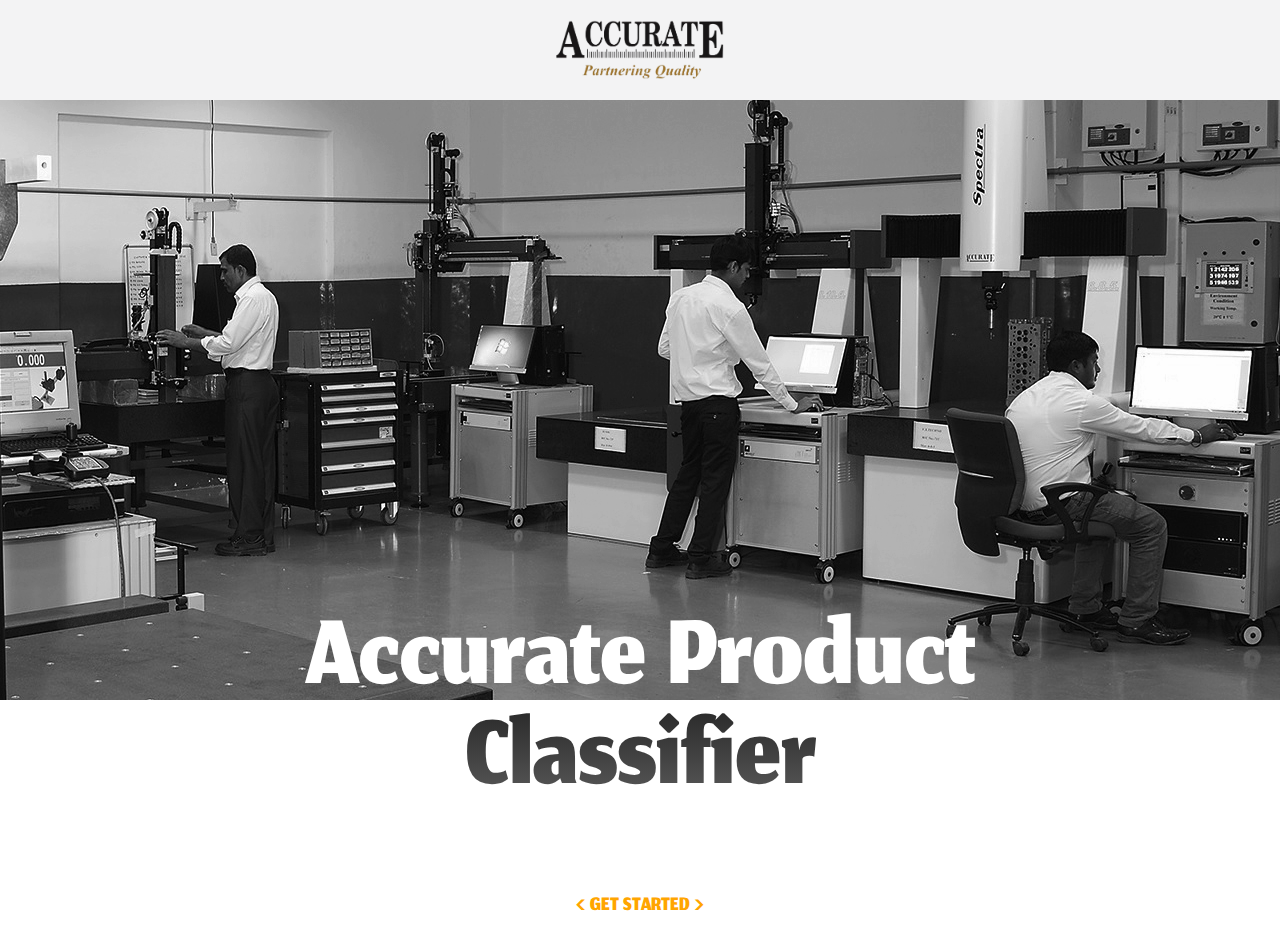
<file: index.html>
<!DOCTYPE html>
<html lang="en">
<head>
  <meta charset="UTF-8">
  <meta name="viewport" content="width=device-width, initial-scale=1.0">
  <title>Accurate Product Classifier</title>
  <link rel="stylesheet" href="stylesheets/index.css">

  <link rel="preconnect" href="https://fonts.googleapis.com">
  <link rel="preconnect" href="https://fonts.gstatic.com" crossorigin>
  <link href="https://fonts.googleapis.com/css2?family=Jomhuria&display=swap" rel="stylesheet">

</head>
<body>
  <nav>
    <img src="assets/accurate_logo.png" alt="accurate-logo">
  </nav>
  <div class="banner">
    <img src="assets/banner.png" alt="accurate-banner">
  </div>
  <div class="accurate-title">
    <h1>Accurate Product</h1>
  </div>
  <div class="title-bottom">
    <h1>Classifier</h1>
  </div>
  <div class="btn">
    <button>
      <a href="upload.html" style="color: orange;">
        <span class="box">
          &lt Get Started &gt
      </span>
      </a>
  </button>
  </div>
</body>
</html>
</file>
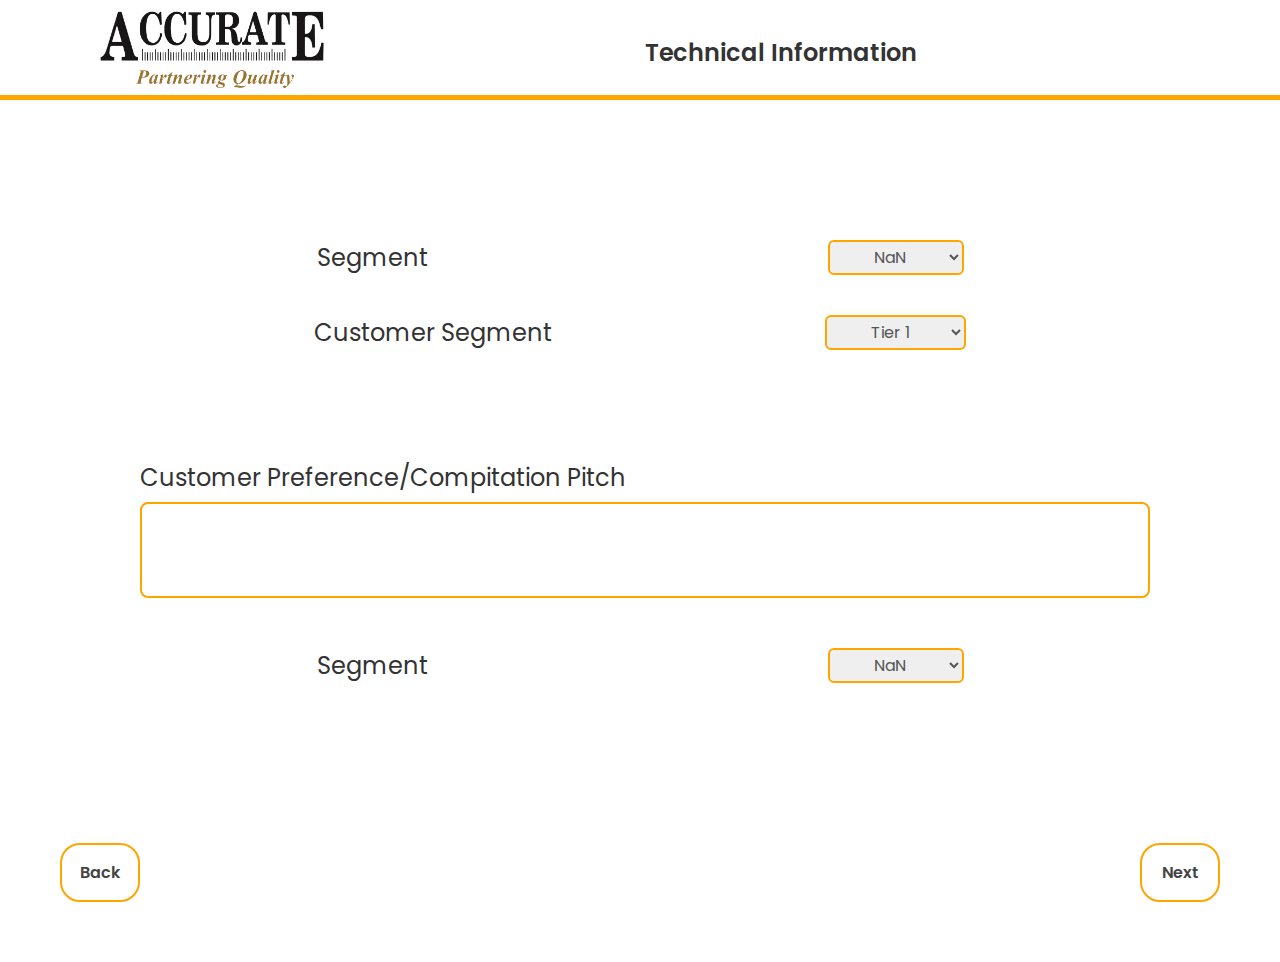
<file: techInfo.html>
<!DOCTYPE html>
<html lang="en">
<head>
    <meta charset="UTF-8">
    <meta name="viewport" content="width=device-width, initial-scale=1.0">
    <link rel="stylesheet" href="stylesheets/techInfo.css">
    <title>Accurate Product Classifier</title>

    <link rel="preconnect" href="https://fonts.googleapis.com">
<link rel="preconnect" href="https://fonts.gstatic.com" crossorigin>
<link href="https://fonts.googleapis.com/css2?family=Poppins:ital,wght@0,100;0,200;0,300;0,400;0,500;0,600;0,700;0,800;0,900;1,100;1,200;1,300;1,400;1,500;1,600;1,700;1,800;1,900&display=swap" rel="stylesheet">
</head>
<body>
    <nav>
        <img src="assets/accurate_logo.png" alt="Accurate">
        <h1>Technical Information</h1>
    </nav>
        <div class="segment-select-box">
            <p>Segment</p>
            <select name="select" id="select">
                <option>NaN</option>
                <option>NaN</option>
                <option>NaN</option>
            </select>
        </div>
        <div class="customer-segment-box">
            <p>Customer Segment</p>
            <select name="select" id="select">
                <option>Tier 1</option>
                <option>Tier 2</option>
                <option>Tier 3</option>
                <option>Tier 4</option>
            </select>
        </div>
        <div class="form-container">
            <div class="form-group">
                <label for="textarea">Customer Preference/Compitation Pitch</label>
                <textarea name="textarea" id="textarea" rows="10" cols="50" required="">          </textarea>
            </div>
        </div>
        <div class="part-name">
            <p>Segment</p>
            <select name="select" id="select">
                <option>NaN</option>
                <option>NaN</option>
                <option>NaN</option>
            </select>
        </div>
        <div class="btns">
            <button><a href="upload.html">Back</a></button>
            <button><a href="techinfosecond.html">Next</a></button>
        </div>
</body>
</html>
</file>
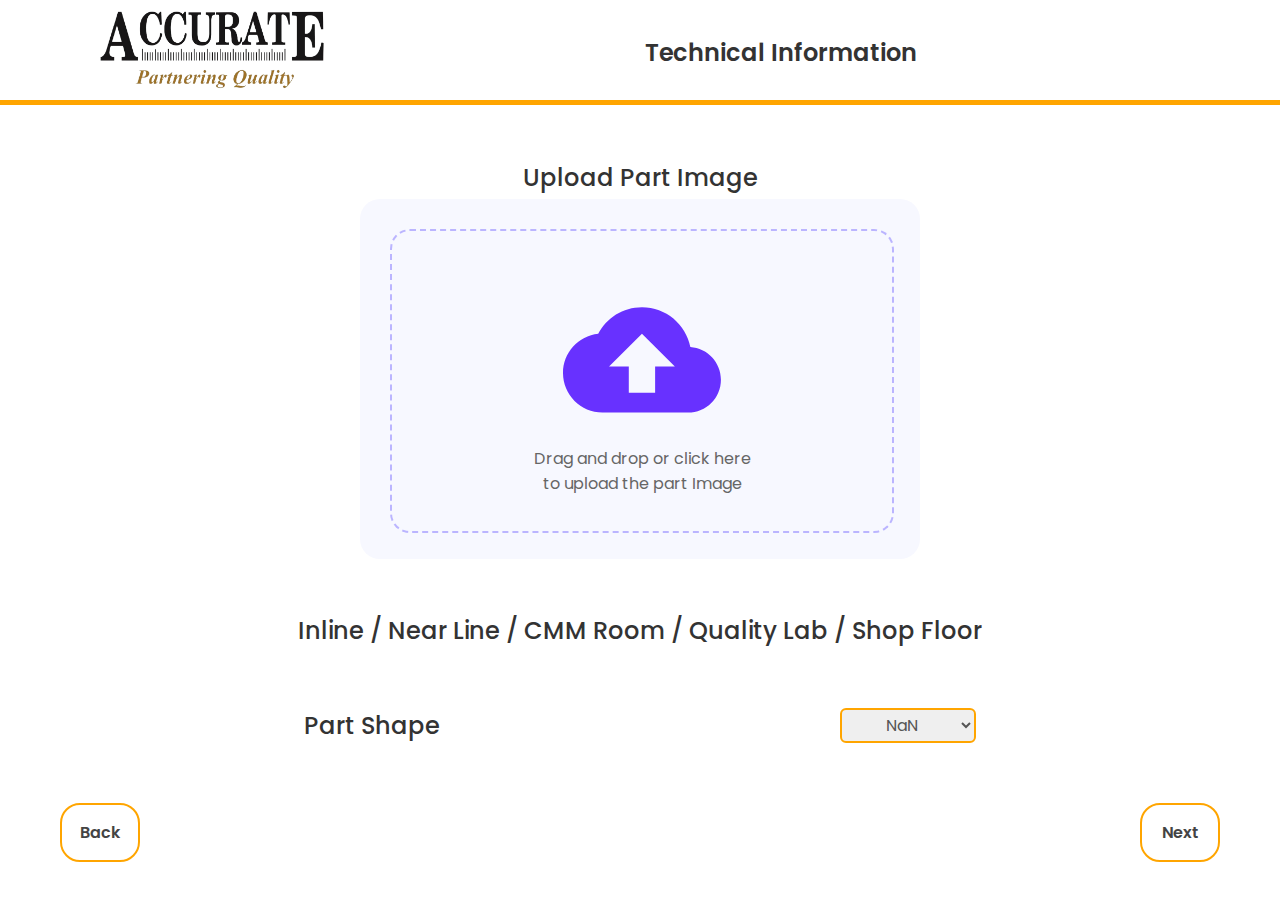
<file: techinfosecond.html>
<!DOCTYPE html>
<html lang="en">
<head>
    <meta charset="UTF-8">
    <meta name="viewport" content="width=device-width, initial-scale=1.0">
    <link rel="stylesheet" href="stylesheets/techinfosecond.css">
    <title>Accurate Product Classifier</title>

    <link rel="preconnect" href="https://fonts.googleapis.com">
<link rel="preconnect" href="https://fonts.gstatic.com" crossorigin>
<link href="https://fonts.googleapis.com/css2?family=Poppins:ital,wght@0,100;0,200;0,300;0,400;0,500;0,600;0,700;0,800;0,900;1,100;1,200;1,300;1,400;1,500;1,600;1,700;1,800;1,900&display=swap" rel="stylesheet">

</head>
<body>
    <nav>
        <img src="assets/accurate_logo.png" alt="Accurate">
        <h1>Technical Information</h1>
    </nav>
    <div class="heading">
        <h1>Upload Part Image</h1>
    </div>
    <div class="upload">
        <label for="input-file" id="drop-area">
            <input type="file" id="input-file" hidden>
                <div id="excel-view"><br><br>
                    <img src="assets/uploadButton.png" alt="upload">
                    <p>Drag and drop or click here <br> to upload the part Image</p>
                </div>
        </label>
    </div>
    <div class="classes">
        <h2>Inline / Near Line / CMM Room / Quality Lab / Shop Floor</h2>
    </div>
    <div class="part-shape">
        <p>Part Shape</p>
        <select name="select" id="select">
            <option>NaN</option>
            <option>NaN</option>
            <option>NaN</option>
        </select>
    </div>
    <div class="btns">
        <button><a href="techinfo.html">Back</a></button>
        <button><a href="#">Next</a></button>
    </div>
</body>
</html>
</file>
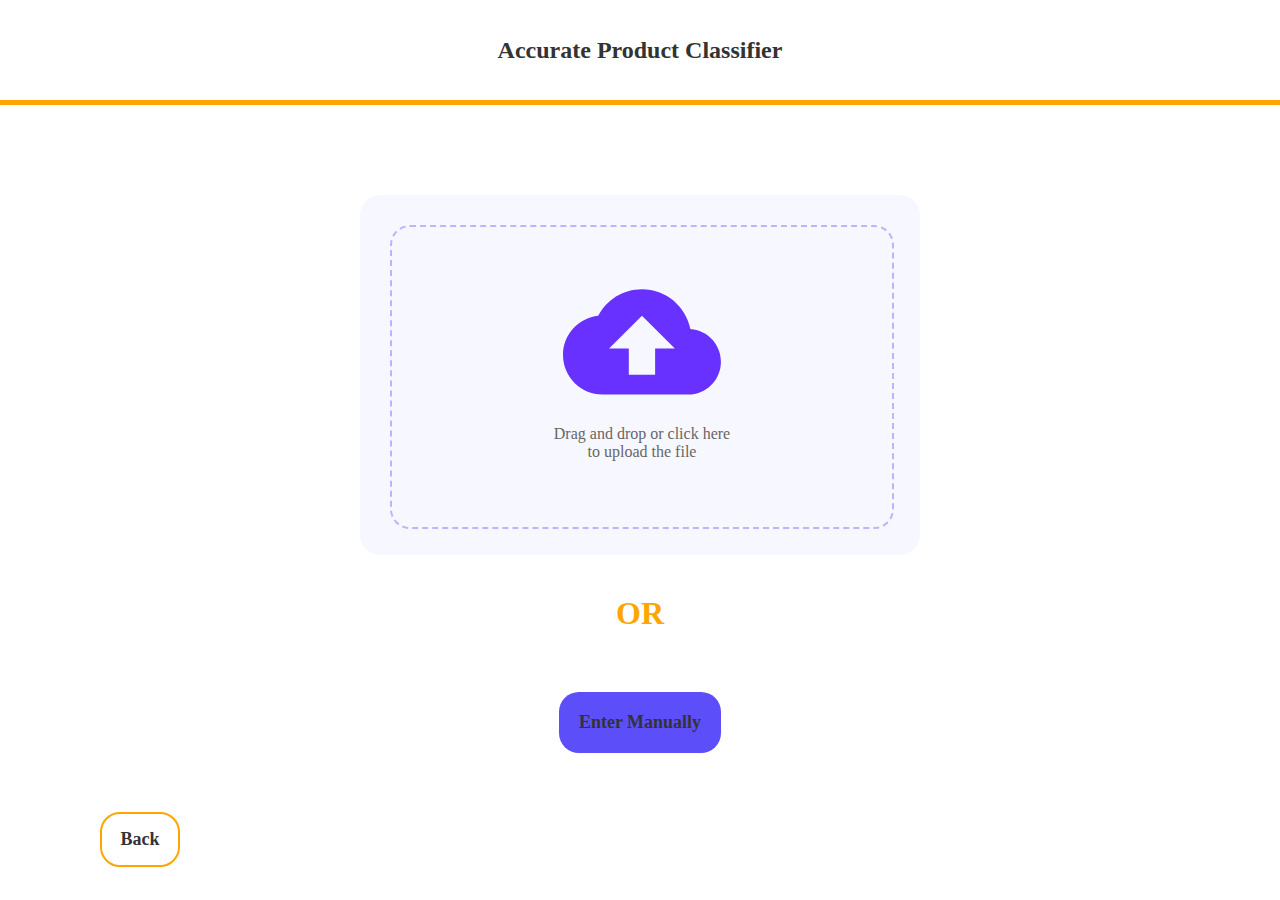
<file: upload.html>
<!DOCTYPE html>
<html lang="en">
<head>
    <meta charset="UTF-8">
    <meta name="viewport" content="width=device-width, initial-scale=1.0">
    <link rel="stylesheet" href="stylesheets/upload.css">
    <title>Accurate Product Classifier</title>
</head>
<body>
    <nav> <h1>Accurate Product Classifier</h1></nav>
    <div class="upload">
        <label for="input-file" id="drop-area">
            <input type="file" id="input-file" hidden>
                <div id="excel-view"><br><br>
                    <img src="assets/uploadButton.png" alt="upload">
                    <p>Drag and drop or click here <br> to upload the file</p>
                </div>
        </label>
    </div>
    <div id="or">
        OR
    </div>
    <div class="enter-manually">
        <button id="next"> <a href="techInfo.html">Enter Manually</a> </button>
    </div>
    <div id="back">
        <button id="back-btn">
            <a href="index.html">
                Back
            </a>
        </button>
    </div>
</body>
</html>
</file>
<file: stylesheets/index.css>
*{
  margin: 0;
  padding: 0;
  font-family:"Jomhuria", serif;;
}

nav{
  background-color: #F3F3F4;
  width: 100%;
  height: 100px;
  display: flex;
  align-items: center;
  justify-content: center;
}

nav img{
  height: 60px;
}

.banner{

  display: flex;
  align-items: center;
  min-height: 600px;
}

.banner img{
  object-fit: contain;
}

.accurate-title{
  margin-top: -115px;
  display: flex;
  justify-content: center;
  align-items: center;
}

.accurate-title h1{
  color: #fff;
  font-family: "Jomhuria";
  font-size: 160px;
  font-weight: 400;
}

.title-bottom{
  margin-top: -60px;
  display: flex;
  justify-content: center;
  align-items: center;
}

.title-bottom h1{
  font-size: 160px;
  font-weight: 400;
  background: linear-gradient(#1E1E1E,#6F6F6F);
  -webkit-text-fill-color: transparent;
  -webkit-background-clip: text;
}

.btn{
  margin-top: 35px;
  display: flex;
  justify-content: center;
  align-items: center;
}

.box {
  width: 140px;
  height: auto;
  float: left;
  transition: .5s linear;
  position: relative;
  display: block;
  overflow: hidden;
  padding: 10px;
  text-align: center;
  margin: 0 5px;
  background: transparent;
  text-transform: uppercase;
  font-weight: 400;
  font-size: 32px;
  border-radius: 20px;
}

.box:before {
  position: absolute;
  content: '';
  left: 0;
  bottom: 0;
  height: 4px;
  width: 100%;
  border-bottom: 4px solid transparent;
  border-left: 4px solid transparent;
  box-sizing: border-box;
  transform: translateX(100%);
  border-radius: 20px;
}

.box:after {
  position: absolute;
  content: '';
  top: 0;
  left: 0;
  width: 100%;
  height: 4px;
  border-top: 4px solid transparent;
  border-right: 4px solid transparent;
  box-sizing: border-box;
  transform: translateX(-100%);
  border-radius: 20px;
}

.box:hover{
  border: 3px solid orange;
}

button {
  color: orange;
  text-decoration: none;
  cursor: pointer;
  outline: none;
  border: none;
  background: transparent;
}
</file>
<file: stylesheets/techInfo.css>
*{
    padding: 0;
    margin: 0;
    font-family: "Poppins", serif;
    box-sizing: border-box;
}

nav{
    display: flex;
    height: 100px;
    border-bottom: 5px solid orange;
}

nav img{
    margin-top: 10px;
    margin-left: 100px;
    height: 80px;
}

nav h1{
    margin-left: 25%;
    margin-top: 35px;
    font-size: 24px;
    color: #333;
    font-weight: 600;
}

.segment-select-box{
    width: 100%;
    padding: 20px;
    margin-top: 120px;
    display: flex;
    justify-content: center;
    align-items: center;
}

.segment-select-box p{
    margin-right: 400px;
    font-weight: 400;
    color: #333;
    font-size: 24px;
}

.segment-select-box select{
    padding: 3px 40px 3px 40px;
    border-radius: 6px;
    color: #555;
    border: 2px solid orange;
    font-size: 16px;
}

.customer-segment-box{
    width: 100%;
    padding: 20px;
    display: flex;
    justify-content: center;
    align-items: center;
}

.customer-segment-box p{
    margin-right: 273px;
    font-weight: 400;
    color: #333;
    font-size: 24px;
}

.customer-segment-box select{
    padding: 3px 32px 3px 40px;
    border-radius: 6px;
    color: #555;
    border: 2px solid orange;
    font-size: 16px;
}

.form-container{
    padding: 30px;
    margin-left: 110px;
    margin-right: 100px;
    margin-top: 60px;
}

.form-container .form-group {
    display: flex;
    flex-direction: column;
    gap: 2px;
  }
  
  .form-container .form-group label {
    display: block;
    margin-bottom: 5px;
    color: #333;
    font-weight: 400;
    font-size: 24px;
  }
  
  .form-container .form-group input {
    width: 100%;
    padding: 12px 16px;
    border-radius: 8px;
    color: #333;
    font-family: inherit;
    background-color: transparent;
    border: 1px solid #414141;
  }
  
  .form-container .form-group textarea {
    width: 100%;
    padding: 12px 16px;
    border-radius: 8px;
    resize: none;
    color: #333;
    height: 96px;
    border: 2px solid orange;
    background-color: transparent;
    font-family: inherit;
  }
  
  .form-container .form-group input::placeholder {
    opacity: 0.5;
  }
  
  .form-container .form-group input:focus {
    outline: none;
    border-color: #666;
  }
  
  .form-container .form-group textarea:focus {
    outline: none;
    border-color: #666;
  }

  .part-name{
    width: 100%;
    padding: 20px;
    display: flex;
    justify-content: center;
    align-items: center;
}

.part-name p{
    margin-right: 400px;
    font-weight: 400;
    color: #333;
    font-size: 24px;
}

.part-name select{
    padding: 3px 40px 3px 40px;
    border-radius: 6px;
    color: #555;
    border: 2px solid orange;
    font-size: 16px;
}

.btns{
    display: flex;
    justify-content: space-between;
    padding: 60px;
    margin-top: 80px;
}

.btns button{
    padding: 15px;
    width: 80px;
    background-color: white;
    border: 2px solid orange;
    border-radius: 20px;
    font-size: 16px;
}

.btns a{
    text-decoration: none;
    font-size: 16px;
    color: #444;
    font-weight: 600;
}
</file>
<file: stylesheets/techinfosecond.css>
*{
    padding: 0;
    margin: 0;
    font-family: "Poppins", sans-serif;
}

nav{
    display: flex;
    height: 100px;
    border-bottom: 5px solid orange;
}

nav img{
    margin-top: 10px;
    margin-left: 100px;
    height: 80px;
}

nav h1{
    margin-left: 25%;
    margin-top: 35px;
    font-size: 24px;
    color: #333;
    font-weight: 600;
}

.heading{
    display: flex;
    justify-content: center;
    margin-top: 55px;
}

.heading h1{
    font-size: 24px;
    font-weight: 500;
    color: #333;
}

.upload{
    width: 100%;
    min-height: 52vh;
    display: flex;
    align-items: center;
    justify-content: center;
    margin-top: -50px;
}

#drop-area{
    width: 500px;
    height: 300px;
    padding: 30px;
    background-color:#f7f8ff;
    text-align: center;
    border-radius: 20px;
}

#excel-view{
    width: 100%;
    height: 100%;
    border-radius: 20px;
    border: 2px dashed #bbb5ff;
    background-color: #f7f8ff;
}

p{
    color: #666;
}
 
.classes{
    display: flex;
    justify-content: center;
    align-items: center;
}

.classes h2{
    color: #333;
    font-weight: 500;
}

.part-shape{
    width: 100%;
    margin-top: 60px;
    display: flex;
    justify-content: center;
    align-items: center;
}

.part-shape p{
    margin-right: 400px;
    font-weight: 500;
    color: #333;
    font-size: 24px;
}

.part-shape select{
    padding: 3px 40px 3px 40px;
    border-radius: 6px;
    color: #555;
    border: 2px solid orange;
    font-size: 16px;
}

.btns{
    display: flex;
    justify-content: space-between;
    padding: 60px;
}

.btns button{
    padding: 15px;
    width: 80px;
    background-color: white;
    border: 2px solid orange;
    border-radius: 20px;
    font-size: 16px;
}

.btns a{
    text-decoration: none;
    font-size: 16px;
    color: #444;
    font-weight: 600;
}
</file>
<file: stylesheets/upload.css>
*{
    padding: 0;
    margin: 0;
    font-family: Cambria, Cochin, Georgia, Times, 'Times New Roman', serif;
}

nav{
    display: flex;
    justify-content: center;
    align-items: center;
    height: 100px;
    border-bottom: 5px solid orange;
    font-weight: bold;
    color: #333;
}

nav h1{
    font-size: 24px;
}

.upload{
    width: 100%;
    min-height: 60vh;
    display: flex;
    align-items: center;
    justify-content: center;
    margin-bottom: -50px;
}

#drop-area{
    width: 500px;
    height: 300px;
    padding: 30px;
    background-color:#f7f8ff;
    text-align: center;
    border-radius: 20px;
}

#excel-view{
    width: 100%;
    height: 100%;
    border-radius: 20px;
    border: 2px dashed #bbb5ff;
    background-color: #f7f8ff;
}

p{
    color: #666;
}

#or{
    text-align: center;
    font-size: 32px;
    font-weight: bold;
    color: orange;
}

.enter-manually{
    display: flex;
    align-items: center;
    justify-content: center;
    min-height: 20vh;
}

#next{
    padding: 20px;
    background-color: #5c4ef8;
    border-radius: 20px;
    border: none;
}

a{
    text-decoration: none;
    font-size: 18px;
    color: #333;
    font-weight: bold;
}

#back{
    margin-left: 100px;
}

#back-btn{
    padding: 15px;
    width: 80px;
    background-color: white;
    border: 2px solid orange;
    border-radius: 20px;
    font-size: 16px;
}
</file>
